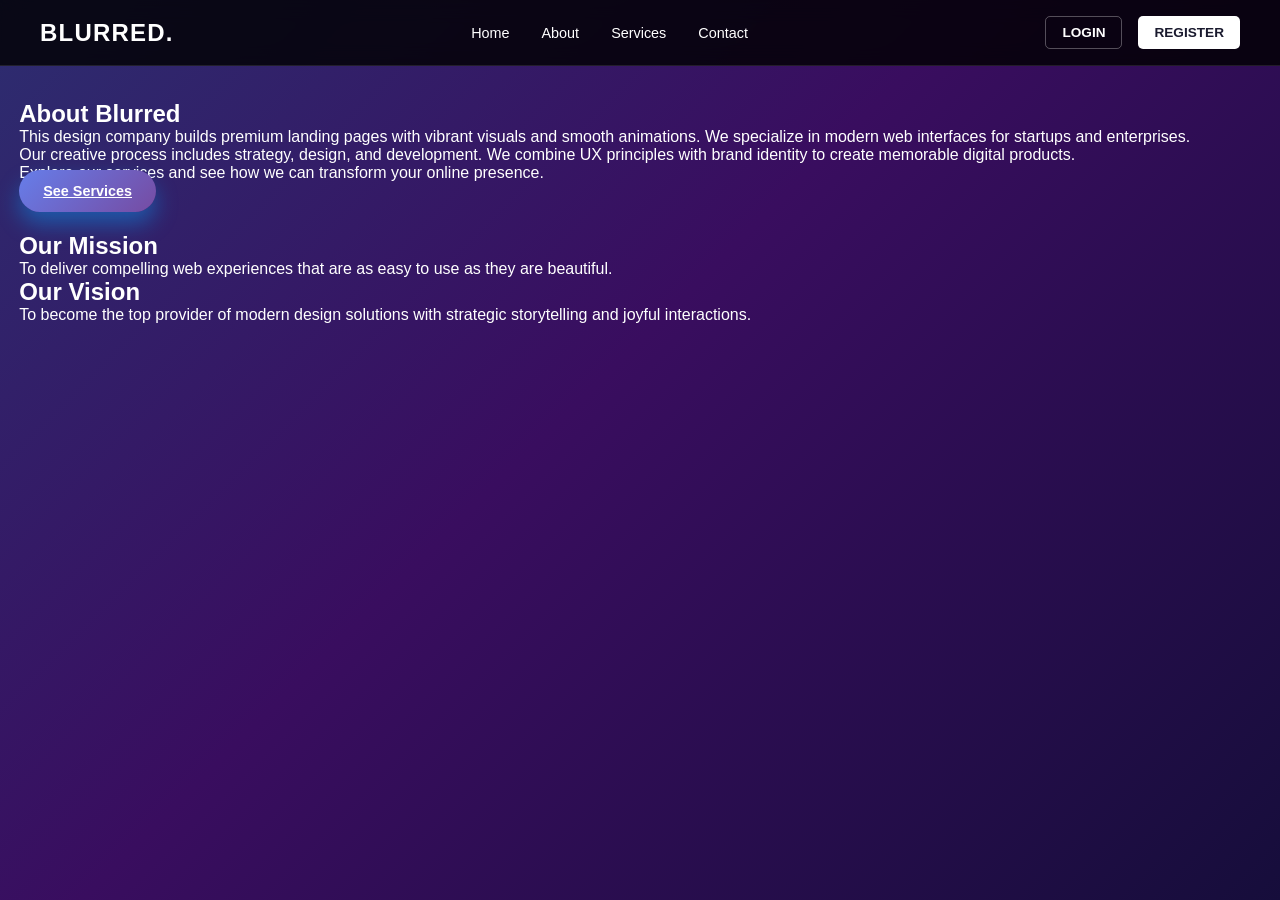
<file: about.html>
<!DOCTYPE html>
<html lang="en">
<head>
  <meta charset="UTF-8" />
  <meta name="viewport" content="width=device-width, initial-scale=1.0" />
  <title>About - Blurred</title>
  <link rel="stylesheet" href="styles.css" />
</head>
<body>
  <nav class="navbar" id="navbar">
    <div class="nav-container">
      <div class="logo">blurred.</div>
      <ul class="nav-menu">
        <li><a href="index.html">Home</a></li>
        <li><a href="about.html">About</a></li>
        <li><a href="services.html">Services</a></li>
        <li><a href="index.html#contact">Contact</a></li>
      </ul>
      <div class="nav-buttons">
        <button class="btn-login">LOGIN</button>
        <button class="btn-register">REGISTER</button>
      </div>
      <div class="menu-toggle" id="menu-toggle">☰</div>
    </div>
  </nav>

  <main style="padding: 100px 1.2rem 2rem;">
    <section class="section-content">
      <h1>About Blurred</h1>
      <p>This design company builds premium landing pages with vibrant visuals and smooth animations. We specialize in modern web interfaces for startups and enterprises.</p>
      <p>Our creative process includes strategy, design, and development. We combine UX principles with brand identity to create memorable digital products.</p>
      <p>Explore our services and see how we can transform your online presence.</p>
      <a class="btn-primary" href="services.html">See Services</a>
    </section>

    <section class="section-content" style="margin-top: 2rem;">
      <h2>Our Mission</h2>
      <p>To deliver compelling web experiences that are as easy to use as they are beautiful.</p>
      <h2>Our Vision</h2>
      <p>To become the top provider of modern design solutions with strategic storytelling and joyful interactions.</p>
    </section>
  </main>
</body>
</html>
</file>
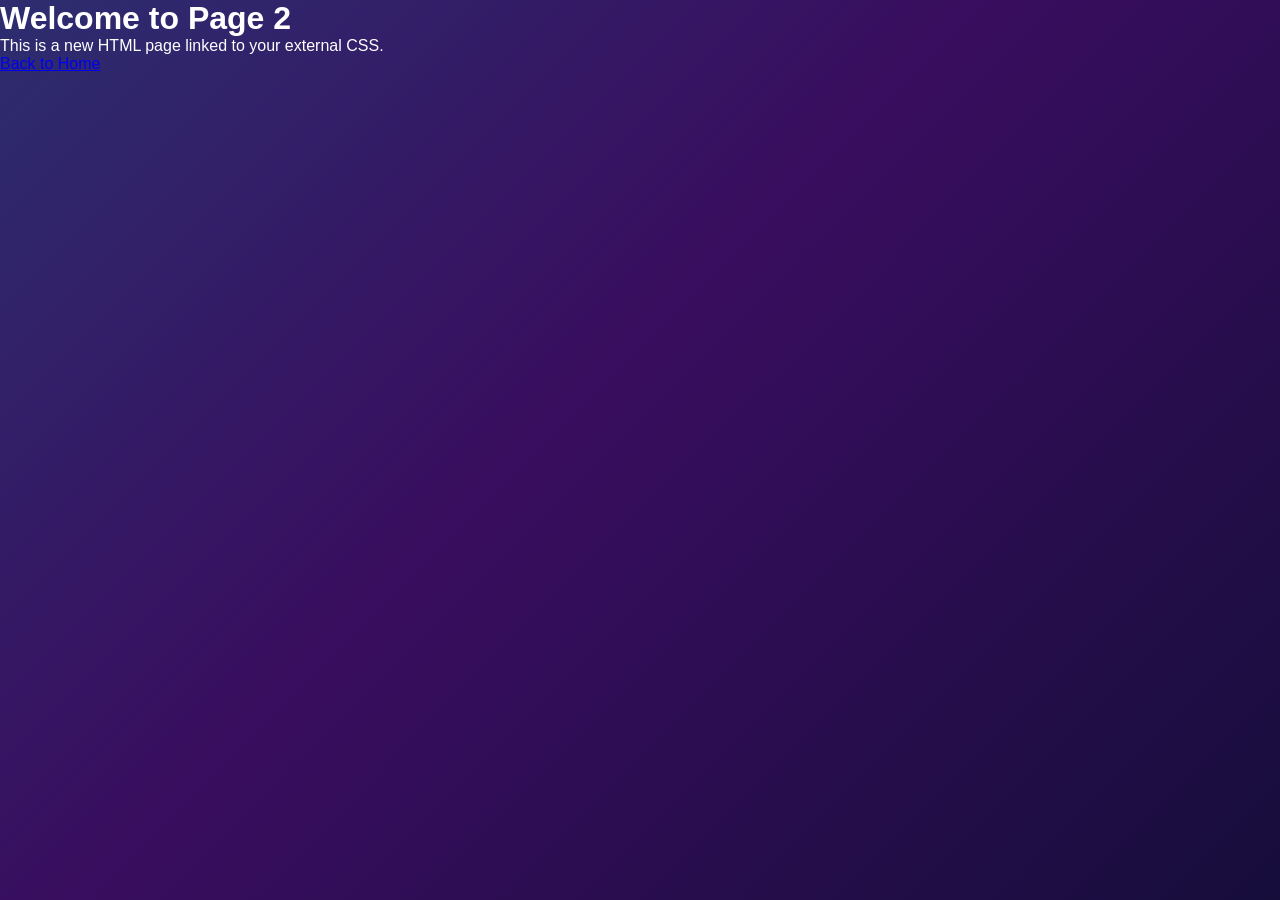
<file: header.html>
<!DOCTYPE html>
<html lang="en">
<head>
  <meta charset="UTF-8">
  <meta name="viewport" content="width=device-width, initial-scale=1.0">
  <title>Page 2</title>
  <link rel="stylesheet" href="styles.css">
</head>
<body>
  <h1>Welcome to Page 2</h1>
  <p>This is a new HTML page linked to your external CSS.</p>
  <a href="index.html">Back to Home</a>
</body>
</html>
</file>
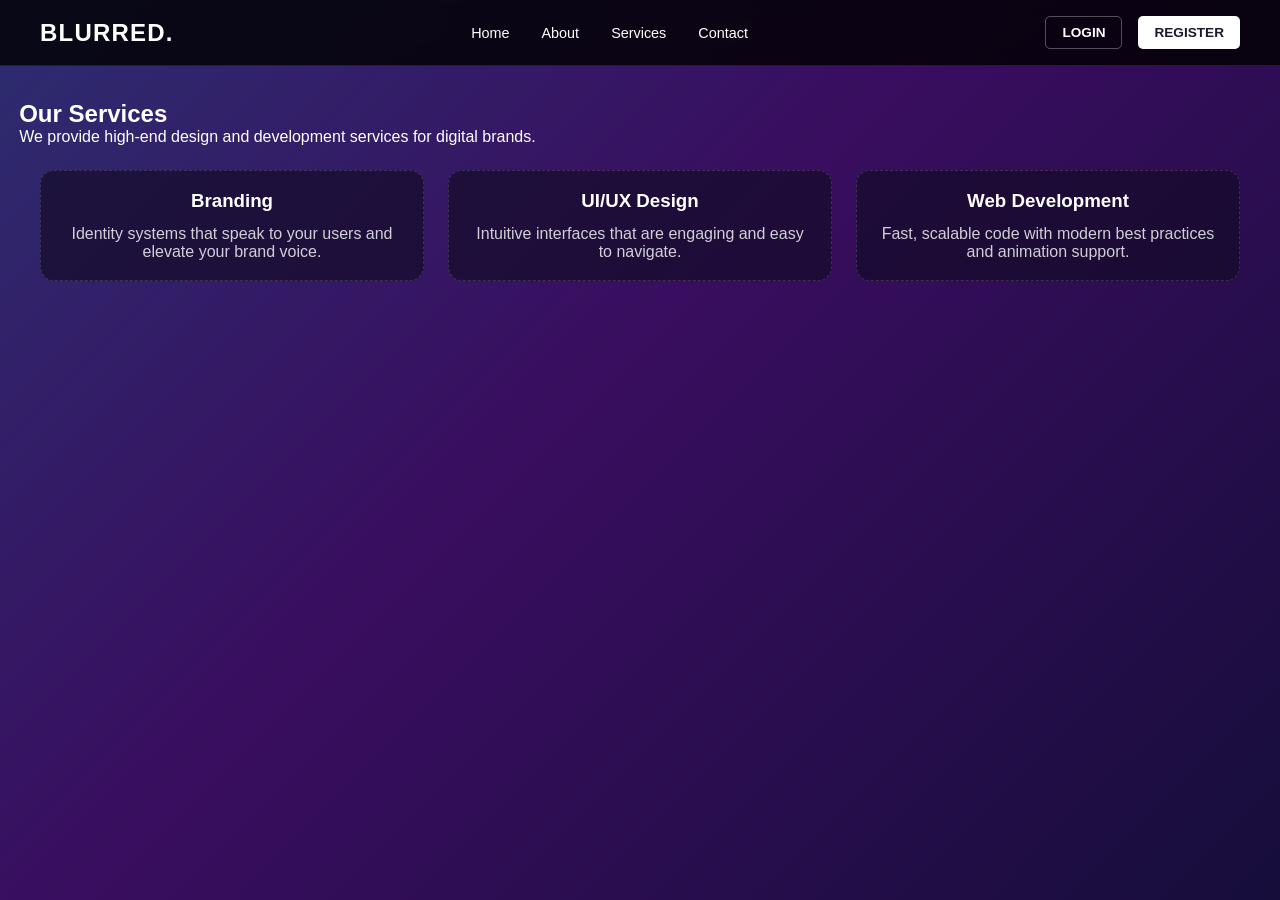
<file: services.html>
<!DOCTYPE html>
<html lang="en">
<head>
  <meta charset="UTF-8" />
  <meta name="viewport" content="width=device-width, initial-scale=1.0" />
  <title>Services - Blurred</title>
  <link rel="stylesheet" href="styles.css" />
</head>
<body>
  <nav class="navbar" id="navbar">
    <div class="nav-container">
      <div class="logo">blurred.</div>
      <ul class="nav-menu">
        <li><a href="index.html">Home</a></li>
        <li><a href="about.html">About</a></li>
        <li><a href="services.html">Services</a></li>
        <li><a href="index.html#contact">Contact</a></li>
      </ul>
      <div class="nav-buttons">
        <button class="btn-login">LOGIN</button>
        <button class="btn-register">REGISTER</button>
      </div>
      <div class="menu-toggle" id="menu-toggle">☰</div>
    </div>
  </nav>

  <main style="padding: 100px 1.2rem 2rem;">
    <section class="section-content">
      <h1>Our Services</h1>
      <p>We provide high-end design and development services for digital brands.</p>
      <div class="services-grid" style="margin-top: 1.5rem;">
        <div class="service-card" style="padding: 1.2rem;"> 
          <h3>Branding</h3>
          <p>Identity systems that speak to your users and elevate your brand voice.</p>
        </div>
        <div class="service-card" style="padding: 1.2rem;">
          <h3>UI/UX Design</h3>
          <p>Intuitive interfaces that are engaging and easy to navigate.</p>
        </div>
        <div class="service-card" style="padding: 1.2rem;">
          <h3>Web Development</h3>
          <p>Fast, scalable code with modern best practices and animation support.</p>
        </div>
      </div>
    </section>
  </main>
</body>
</html>
</file>
<file: styles.css>
* {
  margin: 0;
  padding: 0;
  box-sizing: border-box;
  scroll-behavior: smooth;
}

body {
  font-family: 'Segoe UI', Tahoma, Geneva, Verdana, sans-serif;
  background: linear-gradient(135deg, #2d2d70, #390d5f 45%, #160d3b 100%);
  color: #fff;
  min-height: 100vh;
  overflow-x: hidden;
}

.hero::before {
  content: '';
  position: absolute;
  top: 0;
  left: 0;
  width: 100%;
  height: 100%;
  background: radial-gradient(circle at 15% 20%, rgba(101, 195, 255, 0.5), transparent 35%),
              radial-gradient(circle at 80% 25%, rgba(239, 75, 218, 0.45), transparent 30%),
              radial-gradient(circle at 50% 70%, rgba(75, 236, 255, 0.28), transparent 35%);
  pointer-events: none;
  opacity: 0.85;
}


.navbar {
  background: rgba(10, 10, 20, 0.55);
  backdrop-filter: blur(12px);
  padding: 1rem 1.5rem;
  position: fixed;
  width: 100%;
  top: 0;
  z-index: 200;
  border-bottom: 1px solid rgba(255, 255, 255, 0.1);
  transition: background 0.3s, transform 0.3s;
}

.navbar.scrolled {
  background: rgba(5, 5, 15, 0.95);
  transform: translateY(0);
}

.nav-container {
  max-width: 1200px;
  margin: 0 auto;
  display: flex;
  justify-content: space-between;
  align-items: center;
}

.logo {
  font-size: 1.6rem;
  font-weight: bold;
  letter-spacing: 0.05em;
  color: #fff;
  text-transform: uppercase;
}

.nav-menu {
  display: flex;
  list-style: none;
  gap: 1.8rem;
}

.nav-menu a {
  color: #ffffff;
  text-decoration: none;
  font-size: 0.9rem;
  font-weight: 500;
  transition: color 0.25s;
}

.nav-menu a:hover {
  color: #9d76ff;
}

.nav-buttons {
  display: flex;
  gap: 0.8rem;
}

.btn-login, .btn-register,
.btn-primary, .btn-secondary {
  border-radius: 30px;
  font-weight: 600;
  cursor: pointer;
  transition: all 0.3s ease;
}

.btn-login, .btn-register {
  padding: 0.45rem 1rem;
  border: 1px solid rgba(255, 255, 255, 0.35);
  background: transparent;
  color: #fff;
}

.btn-register {
  background: #ffffff;
  color: #222;
}

.btn-login:hover {
  border-color: #ffffff;
}

.btn-register:hover {
  background: rgba(255, 255, 255, 0.9);
}

.menu-toggle {
  display: none;
  font-size: 1.5rem;
  color: #fff;
  cursor: pointer;
}

.hero {
  position: relative;
  min-height: 100vh;
  padding: 5rem 1.2rem 2rem;
  display: flex;
  align-items: center;
  text-align: left;
  overflow: hidden;
}

.hero-overlay {
  position: absolute;
  top: 0;
  left: 0;
  right: 0;
  bottom: 0;
  background: linear-gradient(120deg, rgba(10,10,23,0.9), rgba(20,0,50,0.6));
  pointer-events: none;
}

.hero-container {
  z-index: 2;
  margin: 0 auto;
  max-width: 1200px;
  display: grid;
  grid-template-columns: 1fr 1fr;
  gap: 2.5rem;
  align-items: center;
}

.hero-left h1 {
  font-size: clamp(2rem, 6vw, 4rem);
  line-height: 1.1;
  margin-bottom: 1rem;
  background: linear-gradient(90deg, #25b3ff, #ff2eb0);
  -webkit-background-clip: text;
  -webkit-text-fill-color: transparent;
}

.hero-left p {
  font-size: 1.05rem;
  color: rgba(255,255,255,0.85);
  margin-bottom: 1.5rem;
  max-width: 550px;
}

.hero-buttons {
  display: flex;
  gap: 1rem;
  flex-wrap: wrap;
}

.btn-primary {
  padding: 0.85rem 1.9rem;
  border: none;
  background: linear-gradient(140deg, #07a3ff, #a847ff);
  color: #fff;
  box-shadow: 0 12px 22px rgba(7, 163, 255, 0.42);
}

.btn-primary:hover {
  transform: translateY(-2px) scale(1.02);
  box-shadow: 0 15px 28px rgba(7, 163, 255, 0.54);
}

.btn-secondary {
  padding: 0.85rem 1.9rem;
  border: 1px solid rgba(255,255,255,0.45);
  background: rgba(255,255,255,0.1);
  color: #fff;
}

.btn-secondary:hover {
  background: rgba(255,255,255,0.2);
  transform: translateY(-2px);
}

.btn-primary:hover {
  transform: translateY(-2px);
  box-shadow: 0 14px 24px rgba(19, 178, 255, 0.5);
}

.btn-secondary {
  padding: 0.85rem 1.8rem;
  border: 1px solid rgba(255,255,255,0.6);
  background: transparent;
  color: #fff;
}

.btn-secondary:hover {
  background: rgba(255,255,255,0.1);
}

.hero-right {
  position: relative;
  display: flex;
  justify-content: center;
  align-items: center;
  min-height: 350px;
  overflow: hidden;
}

.hero-avatar {
  width: 100%;
  max-width: 420px;
  border-radius: 30px;
  box-shadow: 0 15px 40px rgba(0, 0, 0, 0.35);
  transform: translateY(0px);
  animation: float-img 6s ease-in-out infinite;
  position: relative;
  z-index: 2;
}

@keyframes float-img {
  0%, 100% { transform: translateY(0px); }
  50% { transform: translateY(-15px); }
}

.circle-overlay {
  position: absolute;
  width: 340px;
  height: 340px;
  border-radius: 50%;
  background: radial-gradient(circle, rgba(97, 176, 255, 0.5), rgba(180, 71, 226, 0.25));
  filter: blur(32px);
  z-index: 1;
}

@media (max-width: 900px) {
  .hero-avatar {
    max-width: 320px;
  }
}

.hero-scroller {
  position: absolute;
  bottom: 2rem;
  left: 50%;
  transform: translateX(-50%);
  color: rgba(255,255,255,0.75);
  font-weight: 600;
  letter-spacing: 0.1em;
  text-transform: uppercase;
}

@keyframes float {
  0%, 100% { transform: translateY(0); }
  50% { transform: translateY(-20px); }
}

.section-title {
  text-align: center;
  font-size: clamp(2rem, 5vw, 3rem);
  margin-bottom: 1.5rem;
  color: #ffffff;
}

.features, .services, .cta, .footer {
  padding: 4rem 1.2rem;
}

.feature-grid,
.services-grid {
  max-width: 1200px;
  margin: 0 auto;
  display: grid;
  gap: 1.5rem;
}

.feature-grid {
  grid-template-columns: repeat(auto-fit,minmax(250px,1fr));
}

.feature-card {
  background: rgba(22, 14, 40, 0.85);
  border: 1px solid rgba(255, 255, 255, 0.16);
  border-radius: 20px;
  overflow: hidden;
  box-shadow: 0 18px 40px rgba(0,0,0,0.32);
  transition: transform 0.35s ease, box-shadow 0.35s ease, border-color 0.35s ease;
}

.feature-card:hover {
  border-color: rgba(255, 255, 255, 0.32);
  transform: translateY(-6px);
  box-shadow: 0 22px 60px rgba(0,0,0,0.45);
}

.service-card {
  background: rgba(21, 14, 42, 0.88);
  border: 1px solid rgba(255, 255, 255, 0.14);
  border-radius: 18px;
  padding: 1.5rem;
  text-align: center;
  transition: transform 0.35s ease, box-shadow 0.35s ease;
}

.service-card:hover {
  transform: translateY(-6px);
  box-shadow: 0 20px 45px rgba(0,0,0,0.42);
}

.feature-card:hover {
  transform: translateY(-8px);
  box-shadow: 0 18px 40px rgba(0,0,0,0.45);
}

.feature-card img {
  width: 100%;
  height: 190px;
  object-fit: cover;
  display: block;
}

.feature-card h3 {
  font-size: 1.3rem;
  margin: 1rem;
}

.feature-card p {
  margin: 0 1rem 1rem;
  color: rgba(255,255,255,0.8);
}

.services-grid {
  grid-template-columns: repeat(auto-fit,minmax(220px,1fr));
}

.service-card {
  background: rgba(20, 12, 40, 0.7);
  border: 1px dashed rgba(255, 255, 255, 0.15);
  border-radius: 14px;
  padding: 1.5rem;
  text-align: center;
  transition: transform 0.3s, filter 0.3s;
}

.service-card:hover {
  transform: translateY(-8px);
  filter: brightness(1.05);
}

.service-card h3 {
  margin-bottom: 0.8rem;
}

.service-card p {
  color: rgba(255,255,255,0.8);
}

.cta {
  background: linear-gradient(135deg, rgba(20, 20, 50, 0.96), rgba(17, 12, 45, 0.96));
  text-align: center;
  border-radius: 20px;
  border: 1px solid rgba(255,255,255,0.12);
}

.cta-text {
  font-size: 1.1rem;
  margin: 1rem auto 1.8rem;
  max-width: 700px;
  color: rgba(255,255,255,0.85);
}

.footer-content {
  max-width: 1200px;
  margin: 0 auto 1.2rem;
  display: grid;
  grid-template-columns: repeat(auto-fit,minmax(200px,1fr));
  gap: 1.4rem;
}

.footer-content div {
  background: rgba(14, 11, 29, 0.7);
  border: 1px solid rgba(255,255,255,0.12);
  border-radius: 12px;
  padding: 1.2rem;
}

.footer-content h3 {
  margin-bottom: 0.7rem;
}

.footer-content p {
  color: rgba(255,255,255,0.75);
  line-height: 1.5;
}

.footer {
  border-top: 1px solid rgba(255,255,255,0.12);
  padding-top: 1.5rem;
}

.copyright {
  text-align: center;
  font-size: 0.85rem;
  color: rgba(255,255,255,0.55);
}

.fade-up {
  opacity: 0;
  transform: translateY(20px);
  transition: opacity 0.9s ease-out, transform 0.9s ease-out;
}

.fade-up.visible {
  opacity: 1;
  transform: translateY(0);
}

@media (max-width: 900px) {
  .hero-container {
    grid-template-columns: 1fr;
    text-align: center;
  }

  .hero-left, .hero-right {
    justify-content: center;
  }

  .nav-menu {
    position: fixed;
    top: 68px;
    left: 0;
    right: 0;
    background: rgba(7, 4, 25, 0.95);
    flex-direction: column;
    padding: 1rem;
    display: none;
    border-top: 1px solid rgba(255,255,255,0.1);
  }

  .nav-menu.active {
    display: flex;
  }

  .nav-menu li {
    margin: 0.65rem 0;
  }

  .menu-toggle {
    display: block;
  }

  .nav-buttons {
    display: none;
  }

  .hero-scroller {
    bottom: 1rem;
  }
}


/* Navbar Styling */
.navbar {
  background: rgba(0, 0, 0, 0.8);
  backdrop-filter: blur(10px);
  padding: 1rem 2rem;
  position: fixed;
  width: 100%;
  top: 0;
  z-index: 1000;
  border-bottom: 1px solid rgba(255, 255, 255, 0.1);
}

.nav-container {
  max-width: 1200px;
  margin: 0 auto;
  display: flex;
  justify-content: space-between;
  align-items: center;
}

.logo {
  font-size: 1.5rem;
  font-weight: bold;
  letter-spacing: 0.05em;
}

.nav-menu {
  display: flex;
  list-style: none;
  gap: 2rem;
}

.nav-menu a {
  color: #fff;
  text-decoration: none;
  font-size: 0.9rem;
  font-weight: 500;
  transition: color 0.3s;
}

.nav-menu a:hover {
  color: #ff006e;
}

.nav-buttons {
  display: flex;
  gap: 1rem;
}

.btn-login, .btn-register {
  padding: 0.5rem 1rem;
  border: 1px solid rgba(255, 255, 255, 0.3);
  background: transparent;
  color: #fff;
  border-radius: 5px;
  cursor: pointer;
  transition: all 0.3s;
  font-size: 0.85rem;
  font-weight: 600;
}

.btn-login:hover {
  border-color: #fff;
}

.btn-register {
  background: #fff;
  color: #1a1a2e;
  border: none;
}

.btn-register:hover {
  background: rgba(255, 255, 255, 0.9);
}

.menu-toggle {
  display: none;
  font-size: 1.5rem;
  cursor: pointer;
}

/* Hero Section */
.hero {
  margin-top: 80px;
  padding: 4rem 2rem;
  position: relative;
  min-height: calc(100vh - 80px);
  display: flex;
  flex-direction: column;
  justify-content: center;
}

.hero-container {
  max-width: 1200px;
  margin: 0 auto;
  display: grid;
  grid-template-columns: 1fr 1fr;
  gap: 3rem;
  align-items: center;
  width: 100%;
}

.hero-left {
  z-index: 10;
}

.hero-title {
  font-size: 3.5rem;
  font-weight: 700;
  line-height: 1.2;
  margin-bottom: 1.5rem;
  background: linear-gradient(90deg, #ff006e, #ffffff);
  -webkit-background-clip: text;
  -webkit-text-fill-color: transparent;
  background-clip: text;
}

.hero-text {
  font-size: 1rem;
  line-height: 1.6;
  color: rgba(255, 255, 255, 0.7);
  margin-bottom: 1.5rem;
  max-width: 500px;
}

.read-more {
  display: inline-block;
  color: #ff006e;
  text-decoration: none;
  font-weight: 600;
  margin-bottom: 1.5rem;
  transition: color 0.3s;
}

.read-more:hover {
  color: #ff1493;
}

.hero-buttons {
  display: flex;
  gap: 1rem;
}

.btn-primary, .btn-secondary {
  padding: 0.8rem 1.5rem;
  border: none;
  border-radius: 25px;
  font-size: 0.9rem;
  font-weight: 600;
  cursor: pointer;
  transition: all 0.3s;
}

.btn-primary {
  background: linear-gradient(135deg, #667eea 0%, #764ba2 100%);
  color: #fff;
}

.btn-primary:hover {
  transform: translateY(-2px);
  box-shadow: 0 10px 25px rgba(102, 126, 234, 0.4);
}

.btn-secondary {
  background: transparent;
  border: 2px solid rgba(255, 255, 255, 0.3);
  color: #fff;
}

.btn-secondary:hover {
  border-color: #fff;
  background: rgba(255, 255, 255, 0.1);
}

/* Hero Right - Glowing Circle */
.hero-right {
  position: relative;
  display: flex;
  justify-content: center;
  align-items: center;
  height: 400px;
}

.glowing-circle {
  width: 300px;
  height: 300px;
  border-radius: 50%;
  background: radial-gradient(circle at 30% 30%, #00fff4, #00bfff 40%, #0066ff);
  box-shadow: 0 0 60px rgba(0, 255, 244, 0.5),
              0 0 100px rgba(0, 102, 255, 0.3),
              0 0 140px rgba(255, 0, 150, 0.4);
  filter: blur(40px);
  animation: float 6s ease-in-out infinite;
}

@keyframes float {
  0%, 100% {
    transform: translateY(0px);
  }
  50% {
    transform: translateY(-20px);
  }
}

.circle-text {
  position: absolute;
  font-size: 2.5rem;
  font-weight: 700;
  text-align: center;
  line-height: 1.3;
  color: #fff;
  z-index: 10;
}

/* Carousel Dots */
.carousel-dots {
  position: absolute;
  bottom: 150px;
  left: 50%;
  transform: translateX(-50%);
  display: flex;
  gap: 1rem;
}

.dot {
  width: 12px;
  height: 12px;
  border-radius: 50%;
  background: rgba(255, 255, 255, 0.3);
  cursor: pointer;
  transition: all 0.3s;
}

.dot.active {
  background: #fff;
  width: 30px;
  border-radius: 6px;
}

.dot:hover {
  background: rgba(255, 255, 255, 0.6);
}

/* Hero Footer */
.hero-footer {
  position: absolute;
  bottom: 2rem;
  right: 2rem;
  font-size: 0.9rem;
  color: rgba(255, 255, 255, 0.5);
}

/* Responsive Design */
@media (max-width: 768px) {
  .nav-menu {
    gap: 1rem;
  }

  .nav-menu a {
    font-size: 0.8rem;
  }

  .btn-login, .btn-register {
    padding: 0.4rem 0.8rem;
    font-size: 0.75rem;
  }

  .hero-container {
    grid-template-columns: 1fr;
    gap: 2rem;
  }

  .hero-title {
    font-size: 2.5rem;
  }

  .glowing-circle {
    width: 250px;
    height: 250px;
  }

  .circle-text {
    font-size: 2rem;
  }

  .carousel-dots {
    bottom: 120px;
  }

  .menu-toggle {
    display: block;
  }

  .nav-menu {
    position: absolute;
    top: 60px;
    left: 0;
    flex-direction: column;
    width: 100%;
    background: rgba(0, 0, 0, 0.9);
    display: none;
  }

  .nav-menu.active {
    display: flex;
  }
}
</file>
